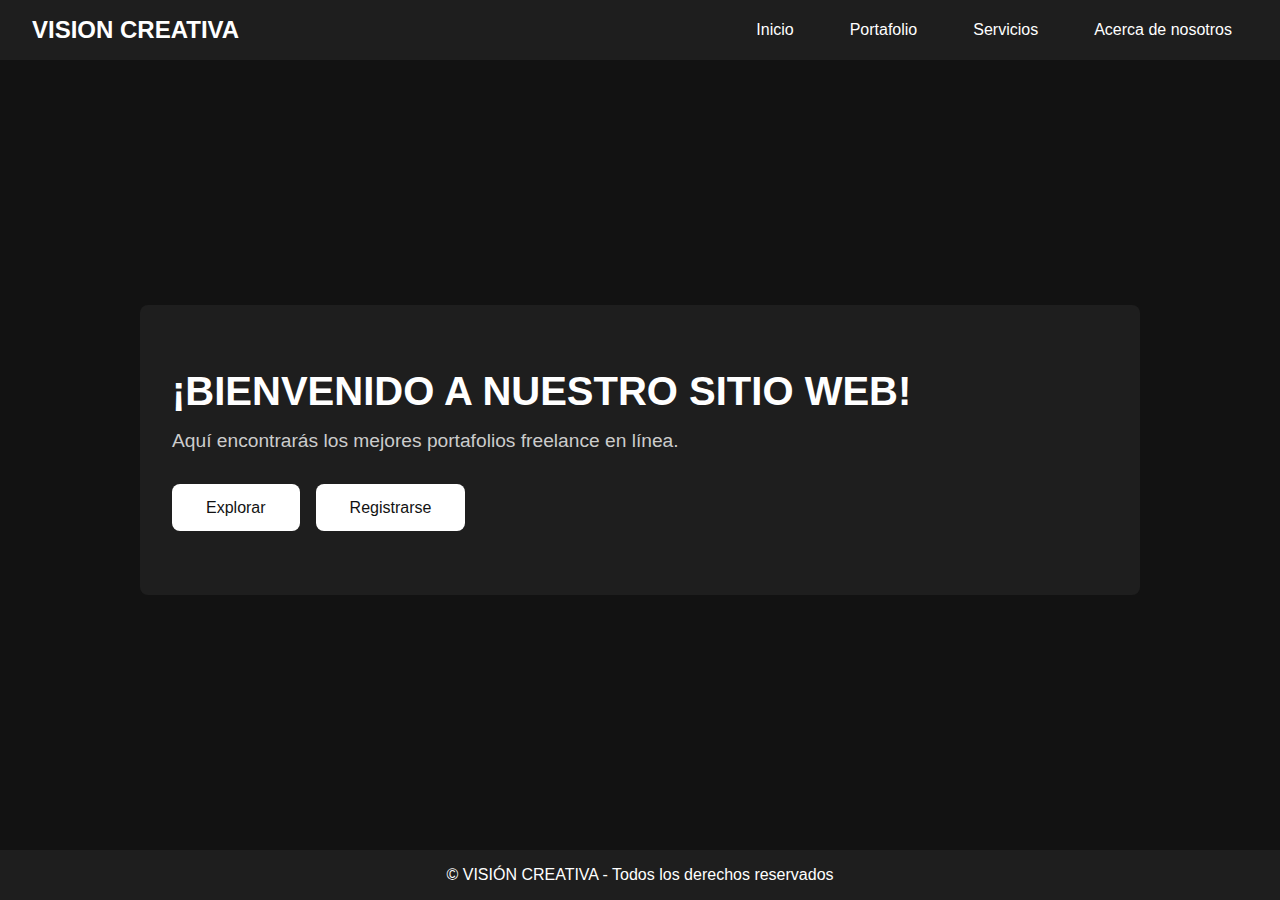
<file: index.html>
<!DOCTYPE html>
<html lang="es">
<head>
    <meta charset="UTF-8">
    <meta name="viewport" content="width=device-width, initial-scale=1.0">
    <title>VISION CREATIVA</title>
    <link rel="stylesheet" href="style.css">
</head>
<body>
    <!-- Barra superior -->
    <header class="top-bar">
        <div class="logo">VISION CREATIVA</div>
        <nav>
            <ul>
                <li><a href="index.html">Inicio</a></li>
                <li><a href="portafolio.html">Portafolio</a></li>
                <li><a href="servicio.html">Servicios</a></li>
                <li><a href="#">Acerca de nosotros</a></li>
            </ul>
        </nav>
    </header>

    <!-- Contenido principal -->
    <main>
        <section class="welcome-section">
            <div class="welcome-text">
                <h1>¡BIENVENIDO A NUESTRO SITIO WEB!</h1>
                <p>Aquí encontrarás los mejores portafolios freelance en línea.</p>
                <div class="buttons">
                    <a href="freelance.html" class="explore">Explorar</a>
                    <a href="login.php" class="register">Registrarse</a>
                </div>
            </div>
        </section>
    </main>

    <!-- Barra inferior -->
    <footer class="bottom-bar">
        <p>&copy; VISIÓN CREATIVA - Todos los derechos reservados</p>
    </footer>
</body>
</html>
</file>
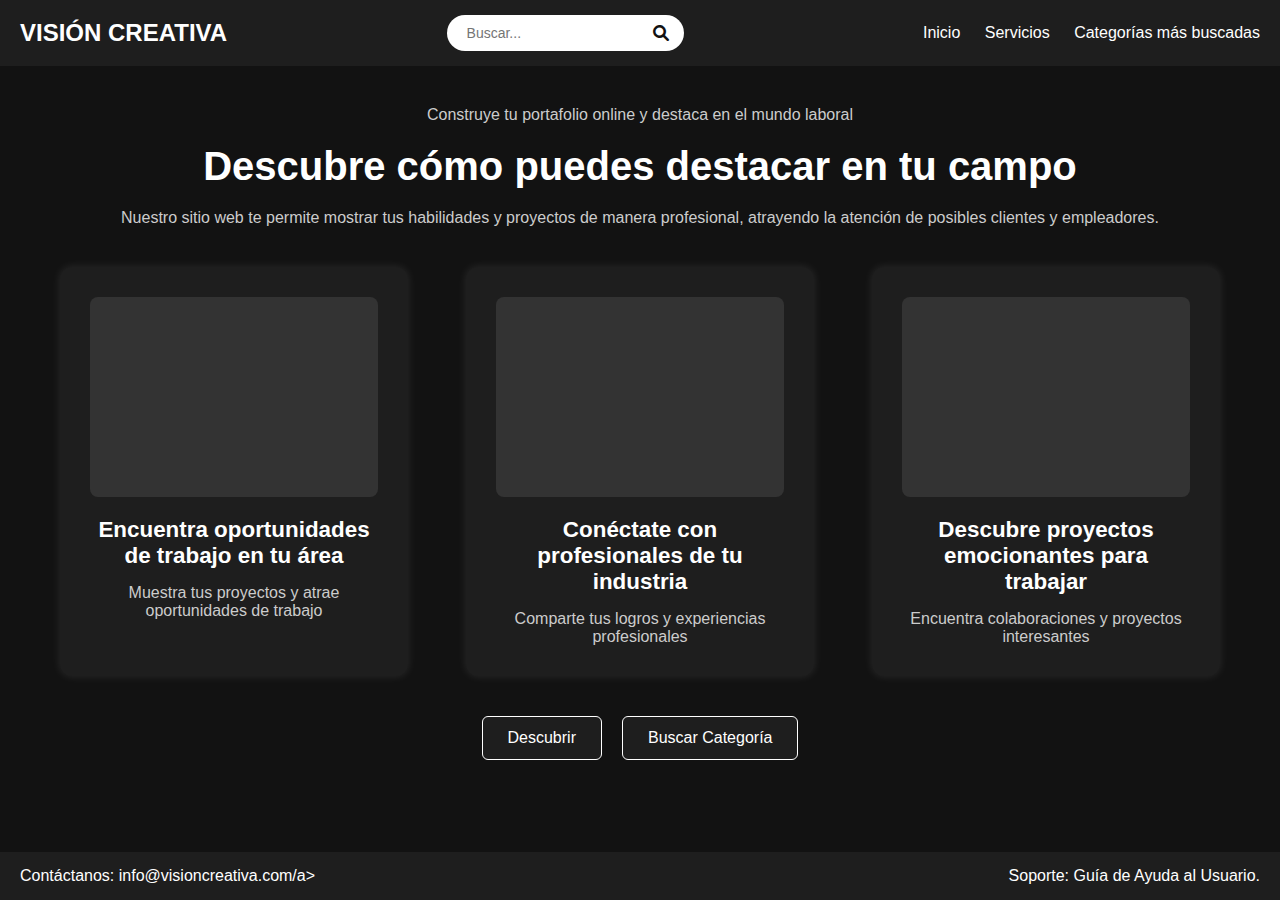
<file: freelance.html>
<!DOCTYPE html>
<html lang="es">
<head>
    <meta charset="UTF-8">
    <meta name="viewport" content="width=device-width, initial-scale=1.0">
    <title>VISIÓN CREATIVA - Portafolio Online</title>
    <link rel="stylesheet" href="freelance.css">
    <link rel="stylesheet" href="https://cdnjs.cloudflare.com/ajax/libs/font-awesome/6.0.0-beta3/css/all.min.css">
</head>
<body>
    <div class="top-bar">
        <div class="logo">VISIÓN CREATIVA</div>
        <div class="search-bar">
            <input type="text" placeholder="Buscar...">
            <i class="fas fa-search"></i>
        </div>
        <div class="nav-links">
            <a href="index.html">Inicio</a>
            <a href="servicio.html">Servicios</a>
            <a href="#">Categorías más buscadas</a>
        </div>
    </div>

    <div class="container">
        <header class="header">
            <p>Construye tu portafolio online y destaca en el mundo laboral</p>
            <h1>Descubre cómo puedes destacar en tu campo</h1>
            <p class="subheader">Nuestro sitio web te permite mostrar tus habilidades y proyectos de manera profesional, atrayendo la atención de posibles clientes y empleadores.</p>
        </header>
        
        <section class="cards">
            <div class="card">
                <div class="card-image"></div>
                <h2>Encuentra oportunidades de trabajo en tu área</h2>
                <p>Muestra tus proyectos y atrae oportunidades de trabajo</p>
            </div>
            <div class="card">
                <div class="card-image"></div>
                <h2>Conéctate con profesionales de tu industria</h2>
                <p>Comparte tus logros y experiencias profesionales</p>
            </div>
            <div class="card">
                <div class="card-image"></div>
                <h2>Descubre proyectos emocionantes para trabajar</h2>
                <p>Encuentra colaboraciones y proyectos interesantes</p>
            </div>
        </section>
        
        <div class="buttons">
            <button class="btn">Descubrir</button>
            <button class="btn">Buscar Categoría</button>
        </div>
    </div>

    <div class="bottom-bar">
        <a href="#">Contáctanos: info@visioncreativa.com/a>
        <a href="#">Soporte: Guía de Ayuda al Usuario.</a>
    </div>

    <script src="freelance.js"></script>
</body>
</html>
</file>
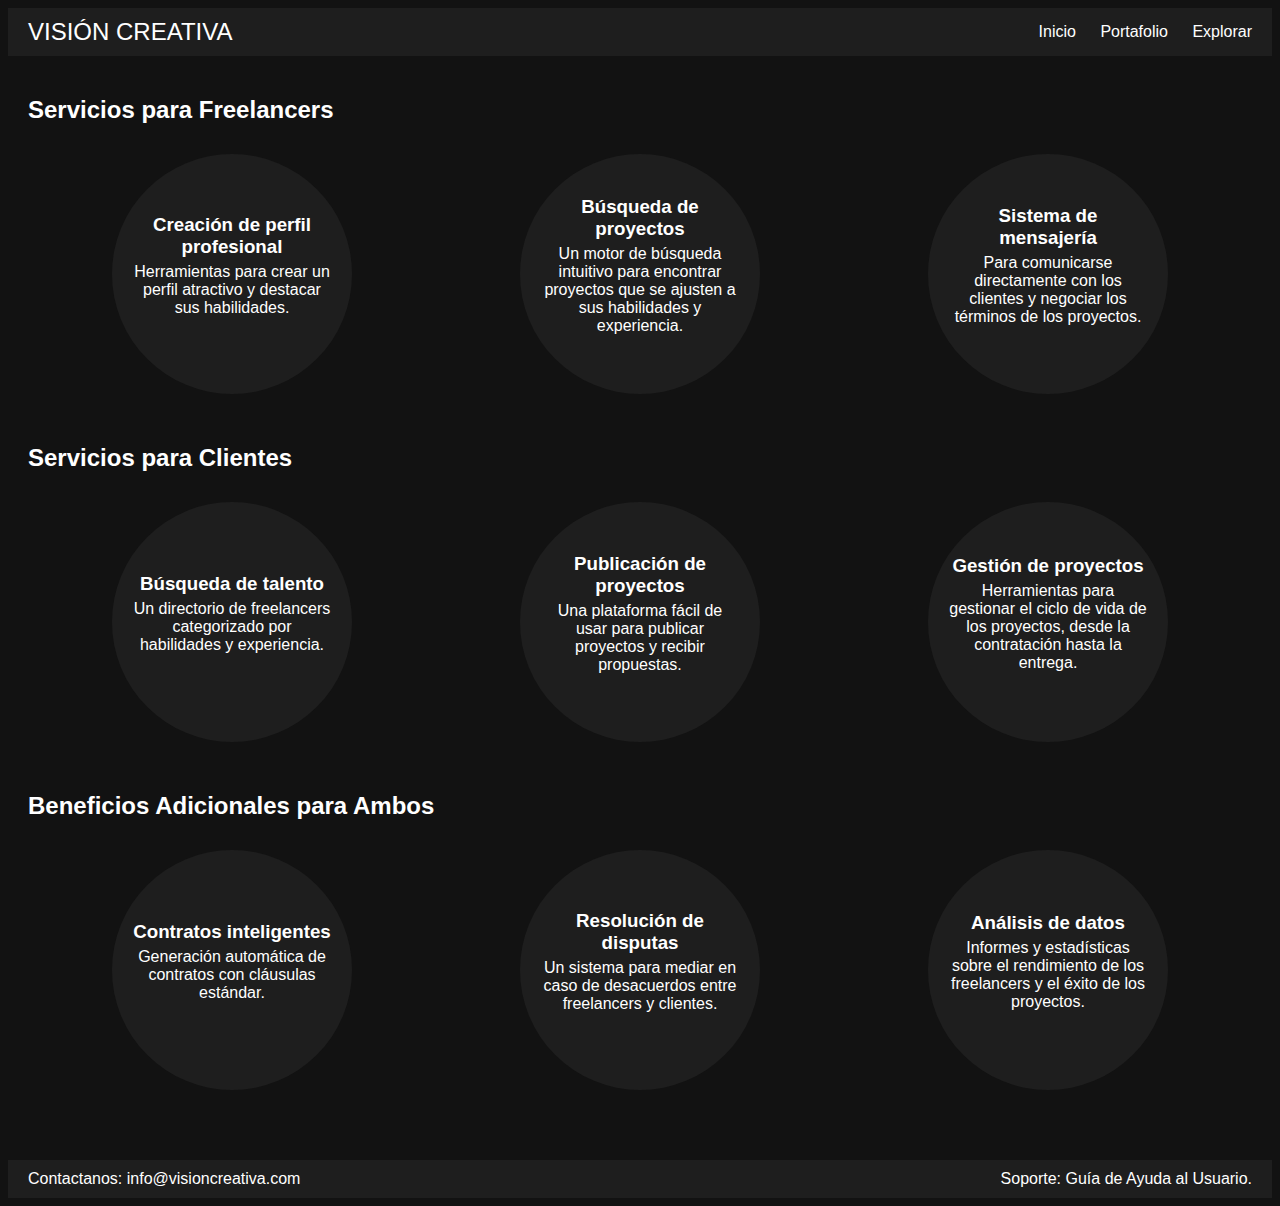
<file: servicio.html>
<!DOCTYPE html>
<html lang="es">
<head>
    <meta charset="UTF-8">
    <meta name="viewport" content="width=device-width, initial-scale=1.0">
    <title>VISIÓN CREATIVA</title>
    <link rel="stylesheet" href="servicio.css">
</head>
<body>
    <header>
        <div class="barra-superior">
            <div class="titulo">VISIÓN CREATIVA</div>
            <nav class="navegacion">
                <a href="index.html">Inicio</a>
                <a href="portafolio.html">Portafolio</a>
                <a href="freelance.html">Explorar</a>
            </nav>
        </div>
    </header>

    <section id="servicios">
        <h2>Servicios para Freelancers</h2>
        <div class="contenedor-circulos">
            <div class="circulo">
                <h3>Creación de perfil profesional</h3>
                <p>Herramientas para crear un perfil atractivo y destacar sus habilidades.</p>
            </div>
            <div class="circulo">
                <h3>Búsqueda de proyectos</h3>
                <p>Un motor de búsqueda intuitivo para encontrar proyectos que se ajusten a sus habilidades y experiencia.</p>
            </div>
            <div class="circulo">
                <h3>Sistema de mensajería</h3>
                <p>Para comunicarse directamente con los clientes y negociar los términos de los proyectos.</p>
            </div>
        </div>

        <h2>Servicios para Clientes</h2>
        <div class="contenedor-circulos">
            <div class="circulo">
                <h3>Búsqueda de talento</h3>
                <p>Un directorio de freelancers categorizado por habilidades y experiencia.</p>
            </div>
            <div class="circulo">
                <h3>Publicación de proyectos</h3>
                <p>Una plataforma fácil de usar para publicar proyectos y recibir propuestas.</p>
            </div>
            <div class="circulo">
                <h3>Gestión de proyectos</h3>
                <p>Herramientas para gestionar el ciclo de vida de los proyectos, desde la contratación hasta la entrega.</p>
            </div>
        </div>

        <h2>Beneficios Adicionales para Ambos</h2>
        <div class="contenedor-circulos">
            <div class="circulo">
                <h3>Contratos inteligentes</h3>
                <p>Generación automática de contratos con cláusulas estándar.</p>
            </div>
            <div class="circulo">
                <h3>Resolución de disputas</h3>
                <p>Un sistema para mediar en caso de desacuerdos entre freelancers y clientes.</p>
            </div>
            <div class="circulo">
                <h3>Análisis de datos</h3>
                <p>Informes y estadísticas sobre el rendimiento de los freelancers y el éxito de los proyectos.</p>
            </div>
        </div>
    </section>

    <footer class="barra-inferior">
        <span>Contactanos: info@visioncreativa.com</span> 
        <span>Soporte: Guía de Ayuda al Usuario.</span>
    </footer>

    <!-- JavaScript -->
    <script src="servicio.js"></script>
</body>
</html>
</file>
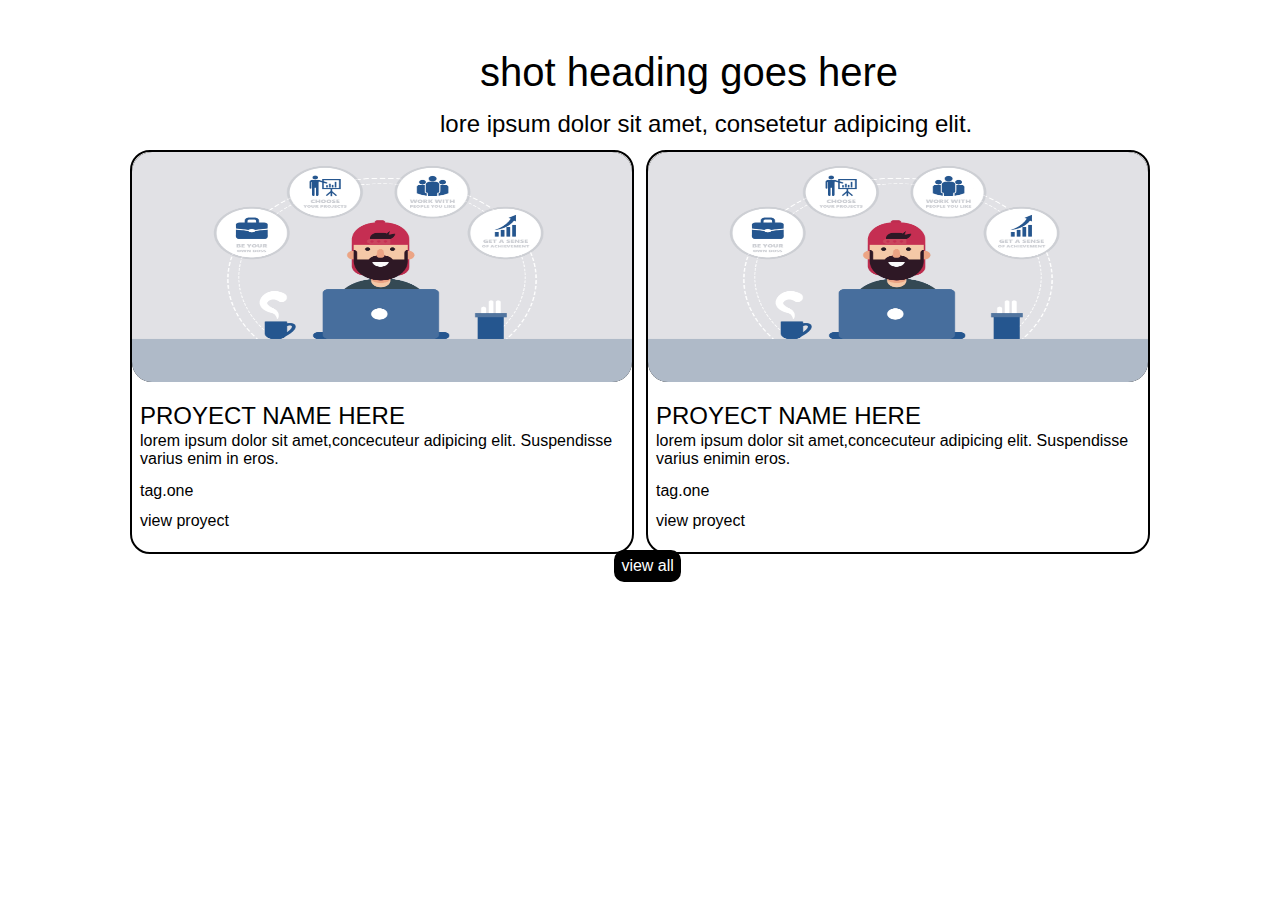
<file: folder/folder.html>
<!DOCTYPE html>
<html lang="es">
<head>
    <meta charset="UTF-8">
    <meta name="viewport" content="width=device-width, initial-scale=1.0">
    <title>folder</title>
    <link rel="stylesheet" href="style.css">
</head>
<body>
    <header>
        <div class="titulo">shot heading goes here</div>
        <div class="subtitulo">lore ipsum dolor sit amet, consetetur adipicing elit.</div>
    </header>
    <div class="cuadroizq">
        <div class="titulo">PROYECT NAME HERE</div>
        <div class="subtitulo">lorem ipsum dolor sit amet,concecuteur adipicing elit. Suspendisse varius enim in eros.</div>
        <div class="tags">
            <a href="#">tag.one</a>
            <a href="#">tag.tow</a>
            <a href="#">tag.one</a>
        </div>
        <div class="img">
            <img src="freelance.png" alt="freelance" class="imgfreelance">
        </div>
        <div class="verpry">view proyect</div>
    </div>
    <div class="cuadroder">
        <div class="titulo">PROYECT NAME HERE </div>
        <div class="subtitulo">lorem ipsum dolor sit amet,concecuteur adipicing elit. Suspendisse varius enimin eros.</div>
        <div class="tags">
            <a href="#">tag.one</a>
        </div>
        <div class="img"><img src="freelance.png" alt="freelance" class="imgfreelance"></div>
        <div class="verpry">view proyect</div>
    </div>
    <div class="vermas">view all</div>
</body>
</html>
</file>
<file: style.css>
/* Estilos generales */
* {
    margin: 0;
    padding: 0;
    box-sizing: border-box;
    font-family: Arial, sans-serif;
}

body {
    background-color: #121212;
    color: #FFFFFF;
    display: flex;
    flex-direction: column;
    align-items: center;
    justify-content: center;
    min-height: 100vh;
}

/* Barra superior */
.top-bar {
    width: 100%;
    background-color: #1E1E1E;
    padding: 1rem 2rem;
    display: flex;
    align-items: center;
    justify-content: space-between;
    position: fixed;
    top: 0;
    left: 0;
}

.top-bar .logo {
    font-size: 1.5rem;
    font-weight: bold;
    color: #FFFFFF;
}

.top-bar nav ul {
    list-style: none;
    display: flex;
    gap: 1.5rem;
}

.top-bar nav ul li {
    display: inline;
}

.top-bar nav ul li a {
    color: #FFFFFF;
    text-decoration: none;
    font-size: 1rem;
    padding: 0.5rem 1rem;
    transition: background 0.3s ease;
}

.top-bar nav ul li a:hover {
    background-color: #333333;
    border-radius: 4px;
}

/* Contenido principal */
main {
    background-color: #1E1E1E;
    width: 80%;
    max-width: 1000px;
    padding: 4rem 2rem;
    margin-top: 80px;
    margin-bottom: 80px;
    border-radius: 8px;
    display: flex;
    justify-content: space-between;
    align-items: center;
}

.welcome-section {
    display: flex;
    gap: 2rem;
}

.welcome-text h1 {
    font-size: 2.5rem;
    font-weight: bold;
    margin-bottom: 1rem;
    color: #FFFFFF;
}

.welcome-text p {
    font-size: 1.2rem;
    margin-bottom: 2rem;
    color: #CCCCCC;
}

.buttons {
    display: flex;
    gap: 1rem;
}

/* Cambios en los botones */
.buttons .explore,
.buttons .register {
    padding: 0.8rem 2rem; /* Aumentar el padding horizontal para hacerlos más rectangulares */
    font-size: 1rem;
    color: #121212;
    background-color: #FFFFFF;
    border-radius: 8px; /* Aumentar el radio de las esquinas para que sean más redondeadas */
    text-decoration: none;
    transition: background 0.3s ease, transform 0.3s ease; /* Agregar transición para el efecto de hover */
    border: 2px solid transparent; /* Añadir un borde transparente para el efecto de hover */
}

.buttons .explore:hover,
.buttons .register:hover {
    background-color: #333333;
    color: #FFFFFF;
    transform: scale(1.05); /* Efecto de escalado en hover */
    border: 2px solid #FFFFFF; /* Añadir un borde blanco en hover */
}

/* Barra inferior */
.bottom-bar {
    width: 100%;
    background-color: #1E1E1E;
    padding: 1rem;
    text-align: center;
    color: #FFFFFF;
    position: fixed;
    bottom: 0;
    left: 0;
}
</file>
<file: freelance.css>
* {
    margin: 0;
    padding: 0;
    box-sizing: border-box;
    font-family: Arial, sans-serif;
}

body {
    display: flex;
    flex-direction: column;
    min-height: 100vh;
    background-color: #121212;
    color: #fff;
}

.top-bar {
    background-color: #1E1E1E;
    padding: 15px 20px;
    display: flex;
    justify-content: space-between;
    align-items: center;
}

.logo {
    font-size: 1.5em;
    font-weight: bold;
}

.search-bar {
    display: flex;
    align-items: center;
    background-color: #fff;
    border-radius: 20px;
    padding: 5px 15px;
}

.search-bar input {
    border: none;
    background: none;
    outline: none;
    padding: 5px;
    font-size: 14px;
}

.search-bar i {
    color: #121212;
}

.nav-links a {
    color: #fff;
    text-decoration: none;
    margin-left: 20px;
}

.container {
    flex: 1;
    text-align: center;
    max-width: 1200px;
    margin: 0 auto;
    padding: 40px 20px;
}

.header p:first-of-type {
    font-size: 16px;
    color: #ccc;
}

.header h1 {
    font-size: 2.5em;
    font-weight: bold;
    color: #fff;
    margin: 20px 0;
}

.subheader {
    font-size: 16px;
    color: #ccc;
    margin-bottom: 40px;
}

.cards {
    display: flex;
    justify-content: space-between;
    gap: 30px;
    margin-bottom: 40px;
}

.card {
    background-color: #1E1E1E;
    border-radius: 12px;
    padding: 30px;
    box-shadow: 0 0 10px rgba(255, 255, 255, 0.1);
    text-align: center;
    width: 30%;
}

.card-image {
    width: 100%;
    height: 200px;
    background-color: #333;
    border-radius: 8px;
    margin-bottom: 20px;
}

.card h2 {
    font-size: 1.4em;
    font-weight: bold;
    color: #fff;
    margin-bottom: 15px;
}

.card p {
    font-size: 16px;
    color: #ccc;
}

.buttons {
    display: flex;
    gap: 20px;
    justify-content: center;
    margin-top: 30px;
}

.btn {
    background-color: #1E1E1E;
    border: 1px solid #fff;
    padding: 12px 25px;
    border-radius: 6px;
    cursor: pointer;
    font-size: 16px;
    color: #fff;
    transition: background-color 0.3s;
}

.btn:hover {
    background-color: #333;
}

.bottom-bar {
    background-color: #1E1E1E;
    padding: 15px 20px;
    display: flex;
    justify-content: space-between;
    align-items: center;
}

.bottom-bar a {
    color: #fff;
    text-decoration: none;
}
</file>
<file: servicio.css>
body {
    background-color: #121212;
    color: white;
    font-family: Arial, sans-serif;
}

.barra-superior {
    display: flex;
    justify-content: space-between;
    align-items: center;
    background-color: #1E1E1E;
    padding: 10px 20px;
}

.barra-superior .titulo {
    font-size: 24px;
}

.barra-superior .navegacion a {
    color: white;
    text-decoration: none;
    margin-left: 20px;
}

.barra-superior .navegacion a:hover {
    text-decoration: underline;
}

#servicios {
    padding: 20px;
}

h2 {
    color: white; /* Color del texto del título */
}

.contenedor-circulos {
    display: flex;
    justify-content: space-around; /* Espacio entre círculos */
    margin-bottom: 40px; /* Espacio entre secciones */
}

.circulo {
    background-color: #1E1E1E;
    border-radius: 50%;
    margin: 10px; /* Margen entre círculos */
    padding: 20px;
    width: 200px; /* Ajustar el tamaño del círculo */
    height: 200px; /* Ajustar el tamaño del círculo */
    display: flex;
    flex-direction: column;
    align-items: center;
    justify-content: center;
    transition: box-shadow 0.3s ease; /* Transición suave para la sombra */
}

.circulo:hover {
    box-shadow: 0 0 20px white; /* Sombra difusa blanca al pasar el mouse */
}

.circulo h3, .circulo p {
    color: white; /* Color del texto dentro del círculo */
    text-align: center; /* Centrar texto dentro del círculo */
}

.circulo h3 {
    margin: 0;
}

.circulo p {
    margin-top: 5px; /* Ajuste del margen superior para una mejor alineación */
}

.barra-inferior {
    display: flex;
    justify-content: space-between;
    background-color: #1E1E1E;
    padding: 10px 20px;
}
</file>
<file: folder/style.css>
*{
    background-color: #ffffff;
}
body{
    font-family: Arial, sans-serif;
    font-size: 16px;
}
header .titulo{
    position: absolute;
    top: 50px;
    left: 480px;
    font-size: 2.5em;
}
header .subtitulo{
    position: absolute;
    top: 110px;
    left: 440px;
    font-size: 1.5em;
}
.cuadroizq{
    position: absolute;
    top: 150px;
    left: 130px;
    width: 500px;
    height: 400px;
    border: 2px solid #000000;
    border-radius: 20px;
}
.cuadroizq .titulo{
    position: absolute;
    top: 250px;
    left: 8px;
    border-radius: 18px;
    background-color: #ffffff;
    font-size: 1.5em;
    text-align: center;
}
.cuadroizq .subtitulo{
    position: absolute;
    font-size: 1em;
    top: 280px;
    left: 8px;
}
.cuadroizq .tags a{
    text-decoration: none;
    position: absolute;
    color: #000000;
    display: flex;
    width: 220px;
    height: 18px;
    top: 330px;
    left: 8px;
}
.cuadroizq .verpry{
    text-decoration: none;
    position: absolute;
    top: 360px;
    left: 8px;
}
.cuadroizq .img .imgfreelance{
    position: absolute;
    display: flex;
    width: 500px;
    height: 230px;
    border-radius: 20px;
    background-color: #000000;
}
.cuadroder{
    position: absolute;
    top: 150px;
    right: 130px;
    width: 500px;
    height: 400px;
    border: 2px solid #000000;
    border-radius: 20px;
}
.cuadroder .titulo{
    position: absolute;
    top: 250px;
    left: 8px;
    border-radius: 18px;
    background-color: #ffffff;
    font-size: 1.5em;
    text-align: center;
}
.cuadroder .subtitulo{
    position: absolute;
    font-size: 1em;
    top: 280px;
    left: 8px;
}
.cuadroder .tags a{
    text-decoration: none;
    position: absolute;
    color: #000000;
    display: flex;
    width: 220px;
    height: 18px;
    top: 330px;
    left: 8px;
}
.cuadroder .verpry{
    text-decoration: none;
    position: absolute;
    top: 360px;
    left: 8px;
}
.cuadroder .img .imgfreelance{
    position: absolute;
    display: flex;
    width: 500px;
    height: 230px;
    border-radius: 20px;
    background-color: #000000;
}
.vermas{
    text-decoration: none;
    position: absolute;
    top: 550px;
    left: 48%;
    color: #ffffff;
    background-color: #000000;
    border: 2px solid #000000;
    border-radius: 10px;
    padding: 5px;
}
</file>
